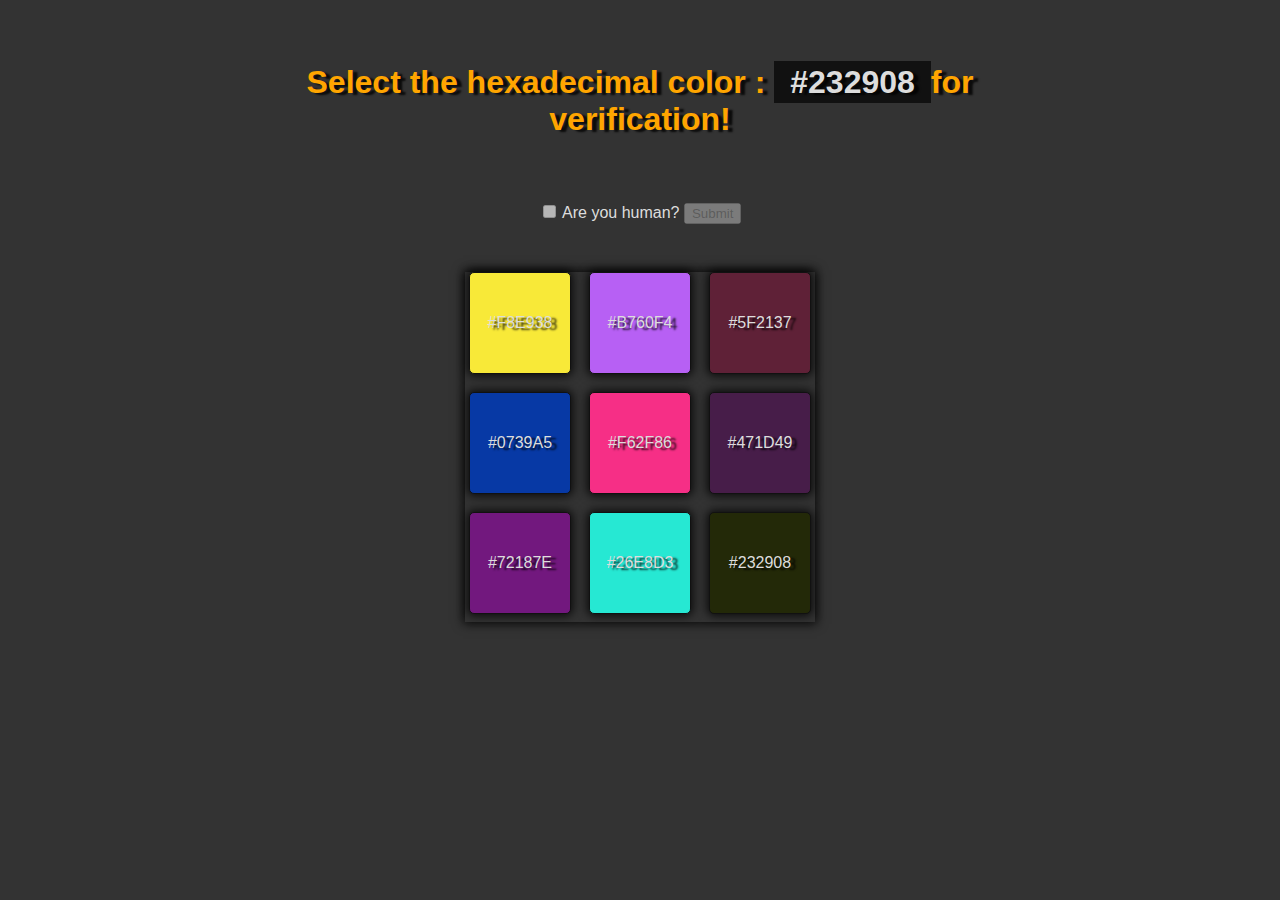
<file: index.html>
<!DOCTYPE html>
<html lang="en">
<head>
    <meta charset="UTF-8">
    <meta http-equiv="X-UA-Compatible" content="IE=edge">
    <meta name="viewport" content="width=device-width, initial-scale=1.0">
    <script src="https://cdn.jsdelivr.net/npm/bootstrap@5.0.2/dist/js/bootstrap.bundle.min.js" integrity="sha384-MrcW6ZMFYlzcLA8Nl+NtUVF0sA7MsXsP1UyJoMp4YLEuNSfAP+JcXn/tWtIaxVXM" crossorigin="anonymous"></script>
    <link rel="stylesheet" href="style.css"/> 
    <title>I am not a robot</title>
</head>
<body>
    <div class="form_container">
        <form action="success.html">
            <h1>Select the hexadecimal color : <span id="SelectColor">
            </span>for verification!
            </h1>
            <input type="checkbox" id="checkbox">
            <label for="checkbox">Are you human?</label>
            <button class="btn btn-success" type="submit">Submit</button>
        </form>
    </div>
    <main class="container">
        <div class="element"></div>
        <div class="element"></div>
        <div class="element"></div>
        <div class="element"></div>
        <div class="element"></div>
        <div class="element"></div>
        <div class="element"></div>
        <div class="element"></div>
        <div class="element"></div>
    </main>
    <script src="main.js"></script>
</body>
</html>
</file>
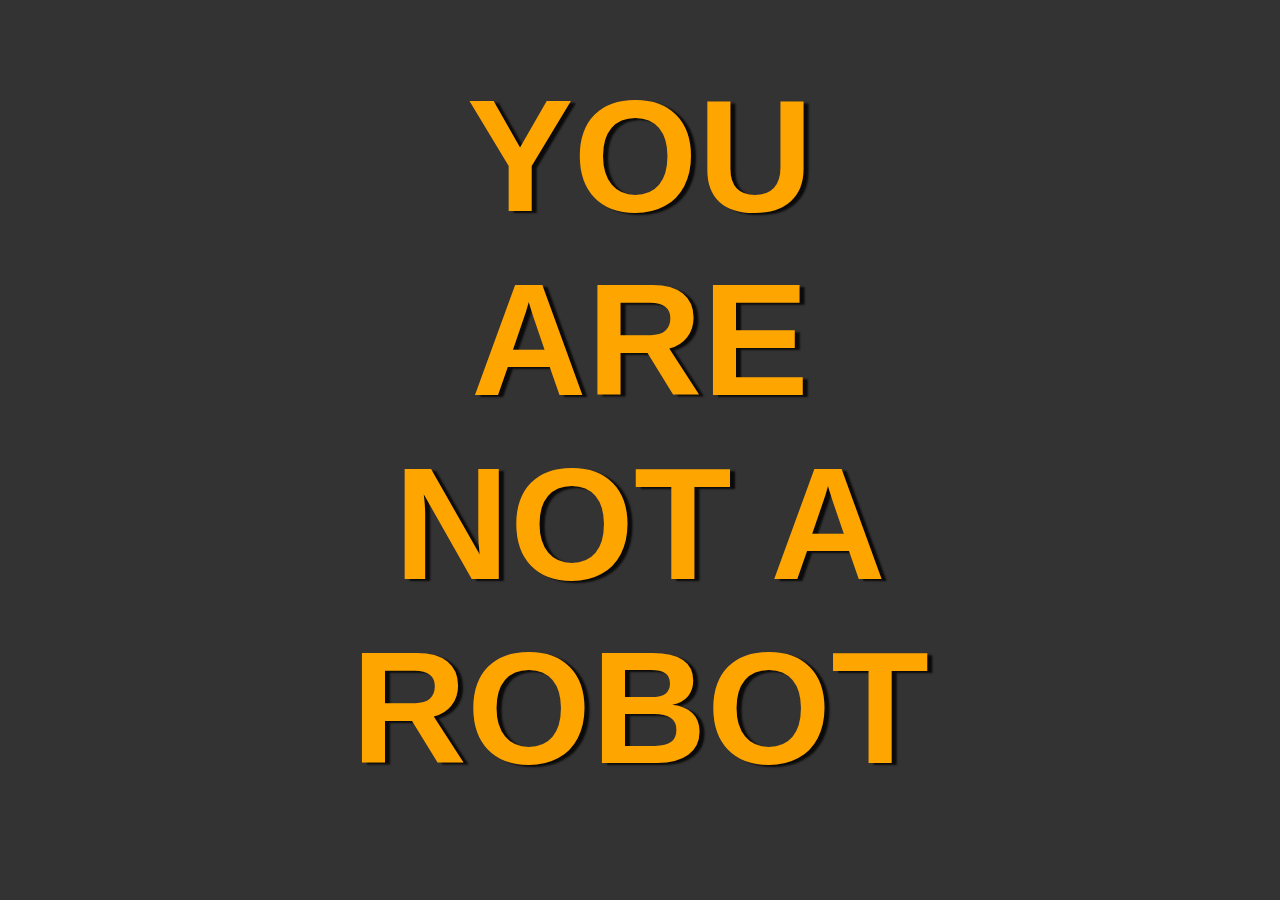
<file: success.html>
<!DOCTYPE html>
<html lang="en">
<head>
    <meta charset="UTF-8">
    <meta http-equiv="X-UA-Compatible" content="IE=edge">
    <meta name="viewport" content="width=device-width, initial-scale=1.0">
    <link rel="stylesheet" href="style.css"/> 
    <title>Success</title>
</head>
<style>
    body {
    text-align: center;
    font-size: 5rem;
    text-transform: uppercase;
}
</style> 
<body>
    <h1>You are NOT a robot</h1>
</style>  
</body>
</html>
</file>
<file: style.css>
body {
    max-width: 700px;
    margin:0 auto;
    display: flex;
    flex-direction: column;
   justify-content: center;
   align-items: center;
   text-align:center;
   background-color: #333; 
font-family: 'Segoe UI', Tahoma, Geneva, Verdana, sans-serif;

}
:root{
    --light-c:#ddd;
    --dark-c:#111;
    --text-shadow:5px 2px 2px rgba(0,0,0,.8);
}
h1{
    color:orange;
    margin:4rem 0;
    text-shadow: var(--text-shadow);
}
h1 span{
    background-color: var(--dark-c);
    color:var(--light-c);
    padding:0.2rem 1rem;
}
label{
    color:var(--light-c);
}
.container{
    margin-top: 3rem;
    width: 350px;
    height: 350px;
    display: grid;
    grid-template-columns:repeat(3,1fr);
    justify-items: center;
    gap: 10px;
    box-shadow:0 0 10px 2px rgba(0,0,0,0.8);
}
.element {
    width:100px;
    height: 100px;
    border:1px solid var(--dark-c);
    box-shadow: 0 0 10px 2px rgba(0,0,0,.8);
    display: flex;
    justify-content: center;
    align-items: center;
    color:var(--light-c);
    text-shadow:var(--text-shadow);
    border-radius: 5px;
}
.element:hover{
    cursor: pointer;
    box-shadow: inset 0 0 100px 5px var(--dark-c);
}
</file>
